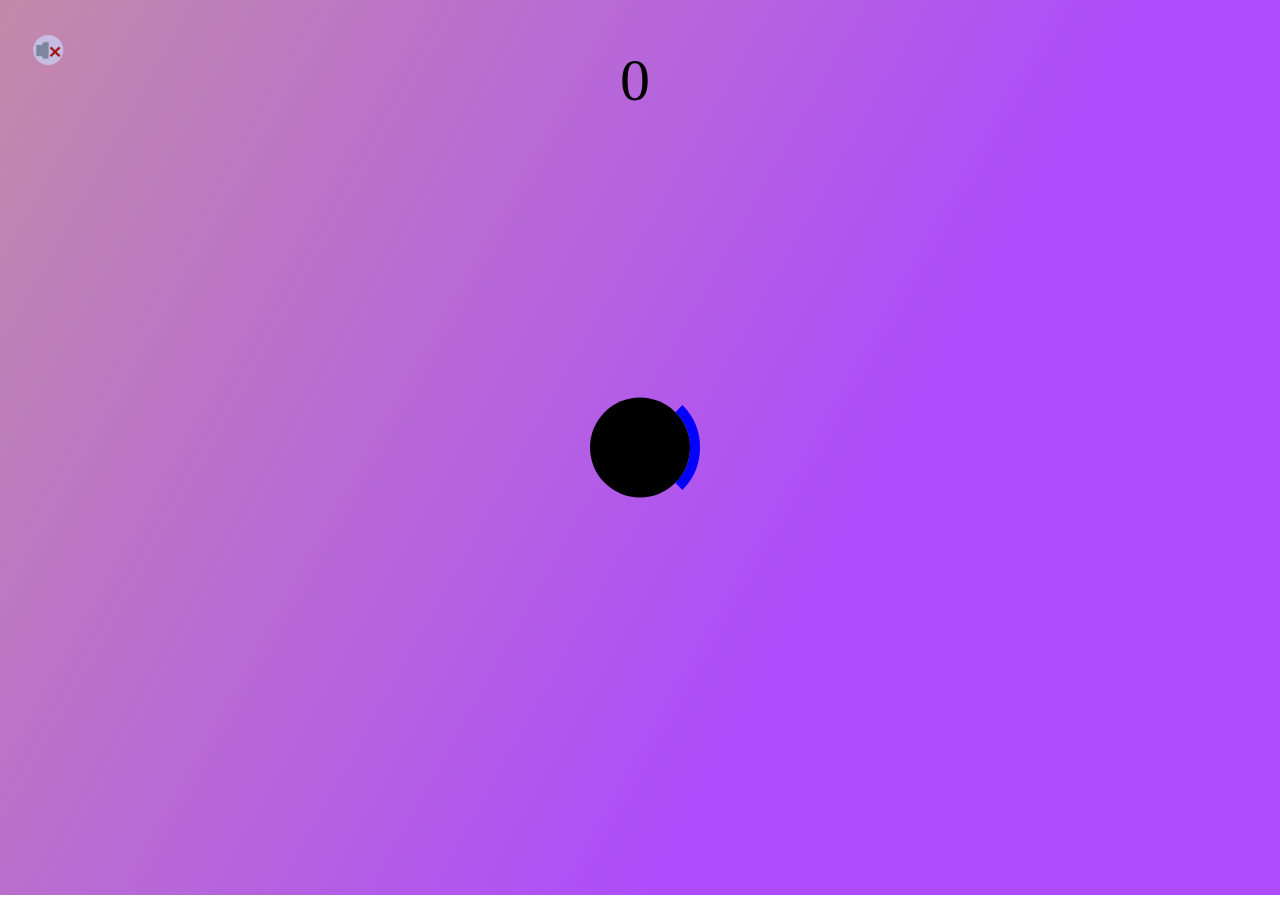
<file: index.html>
<!DOCTYPE html>
<html lang="en">
	<head>	
		<meta charset="utf-8">
		<title>Simple Canvas Game</title>
		<link href="game.css" rel="stylesheet" type="text/css">
		<link href='http://fonts.googleapis.com/css?family=Merriweather:400,900,700' rel='stylesheet' type='text/css'>
	</head>
	<script src="https://trigger.io/catalyst/target/target-script-min.js#62EAEEF5-661F-49D4-A671-B6EA048C3BAA"></script>
	<body style="margin:0px;">
			
		<div id="overlay">
			<div id="gameover">
				<h1>Game over!</h1>
				Your relationship with our balls lasted for <input type="text" id="score" disabled value="3.1415692"> <br>seconds.<br><br>
				<input type="text" placeholder="Enter your name" id="namefield"><br><br><br><br>
				<a id="playagainbtn">Play again!</a><br><br><br><br><br>
				<a id="save" href="http://waveos.pf-control.de/scores/scoreboard.php">Highscores</a><br><br><br>
			</div>
		</div>
		<script src="js/CollisionManager.js"></script>
		<script src="js/CenterBar.js"></script>
		<script src="js/ItemSymbol.js"></script>
		<script src="js/ItemQueue.js"></script>
		<script src="js/ItemConfig.js"></script>
		<script src="js/ItemBox.js"></script>
		<script src="js/Laser.js"></script>
		<script src="js/Pad.js"></script>
		<script src="js/Center.js"></script>
		<script src="js/Ball.js"></script>
		<script src="js/Fighter.js"></script>
		<script src="js/Shot.js"></script>
		<script src="js/ItemBlast.js"></script>
		<script src="js/AoEBlast.js"></script>
		<script src="js/Main.js"></script>
	</body>
</html>
</file>
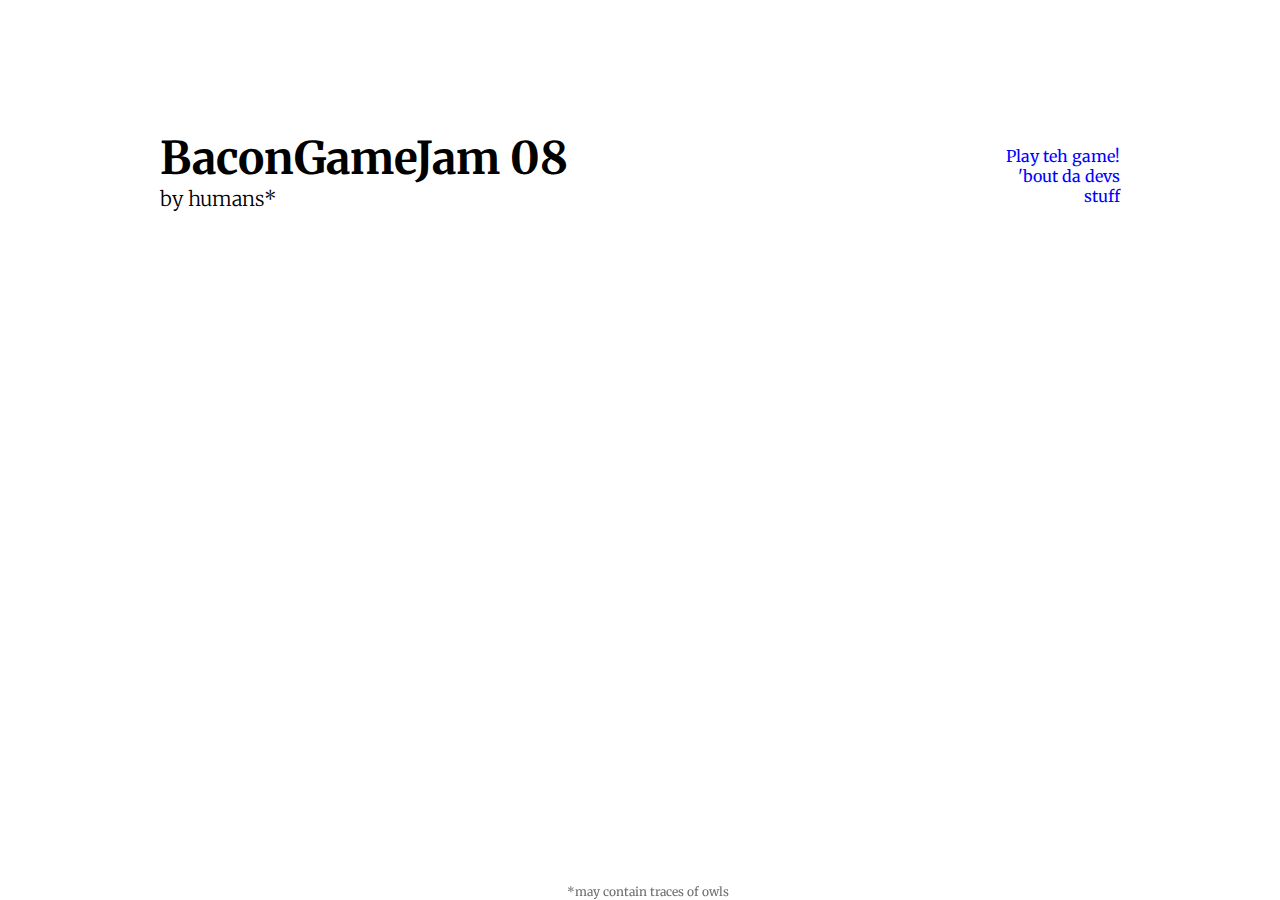
<file: website/index.html>
<!DOCTYPE html>
<html>
	<head>
		<title>MAVG - BaconGameJam08</title>
		<link href="style.css" rel="stylesheet" type="text/css">
		<link href='http://fonts.googleapis.com/css?family=Merriweather:400,900,700' rel='stylesheet' type='text/css'>
	</head>
	<body>
		<div id="container">
			<div id="title">
				<h1>BaconGameJam 08</h1>
				<h2>by humans*</h2>
			</div>
			<div id="nav">
				<ul>
					<li><a href="#">Play teh game!</a></li>
					<li><a href="devs.html">'bout da devs</a></li>
					<li><a href="#">stuff</a></li>
				</ul>
			</div>
			<div style="clear:both;"></div>
		</div>
		<div class="footer">
			<span class="fineprint">*may contain traces of owls</span>
		</div>
	</body>
</html>
</file>
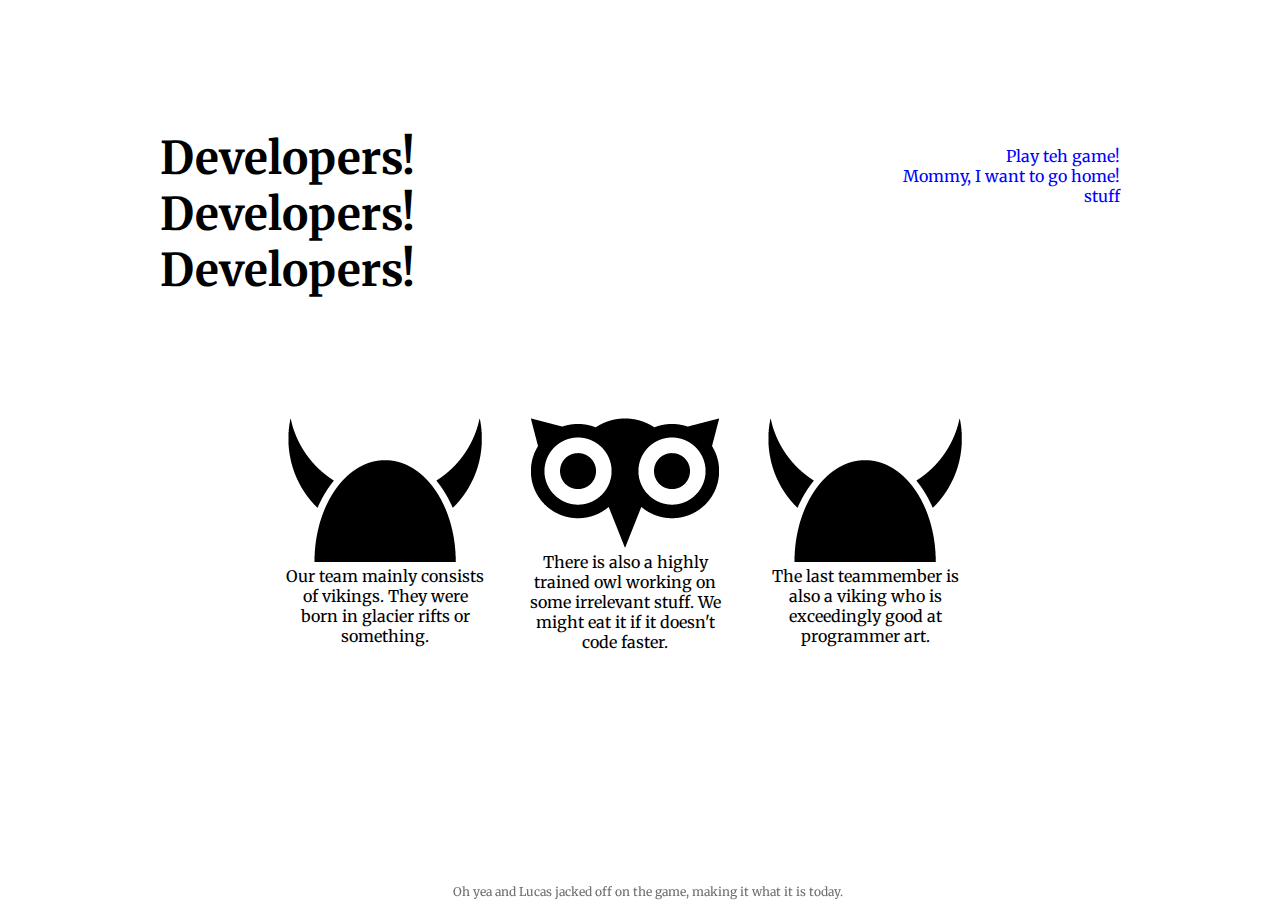
<file: website/devs.html>
<!DOCTYPE html>
<html>
	<head>
		<title>MAVG - BaconGameJam08</title>
		<link href="style.css" rel="stylesheet" type="text/css">
		<link href='http://fonts.googleapis.com/css?family=Merriweather:400,900,700' rel='stylesheet' type='text/css'>
	</head>
	<body>
		<div id="container-devs">
			<div id="title">
				<h1>Developers!</h1>
				<h1>Developers!</h1>
				<h1>Developers!</h1>
			</div>
			<div id="nav">
				<ul>
					<li><a href="#">Play teh game!</a></li>
					<li><a href="index.html">Mommy, I want to go home!</a></li>
					<li><a href="#">stuff</a></li>
				</ul>
			</div>
			<div style="clear:both;"></div>
		</div>
		<div id="devs">
			<div class="dev">
				<img src="vikinghelmet.png" alt="viking helmet">
				Our team mainly consists of vikings. They were born in glacier rifts or something.
			</div>
			<div class="dev">
				<img src="owlface.png" alt="viking helmet">
				There is also a highly trained owl working on some irrelevant stuff. We might eat it if it doesn't code faster.
			</div>
			<div class="dev">
				<img src="vikinghelmet.png" alt="owl face">
				The last teammember is also a viking who is exceedingly good at programmer art.
			</div>
		</div>
		<div class="footer">
			<span class="fineprint">Oh yea and Lucas jacked off on the game, making it what it is today.</span>
		</div>
	</body>
</html>
</file>
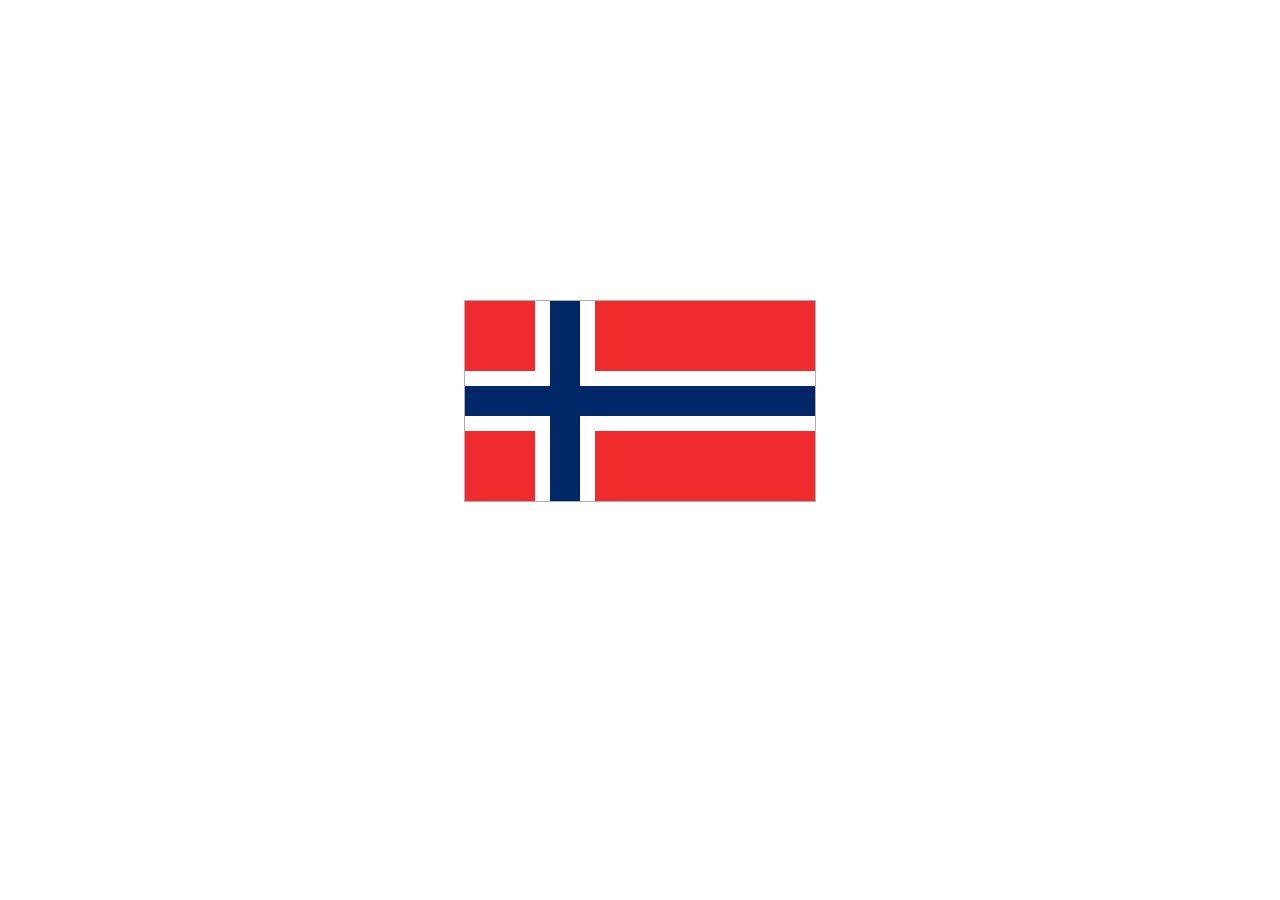
<file: website/flag.html>
<!DOCTYPE html>
<html>
	<head>
		<title>Norwegian-German Flag</title>
		<link href="flag.css" type="text/css" rel="stylesheet">
	</head>
	<body>
		<div class="flag">
			<div class="bg_color"></div>
			<div class="hbar1"></div>
			<div class="vbar1"></div>
			<div class="vbar2"></div>
			<div class="hbar2"></div>
		</div>
	</body>
</html>
</file>
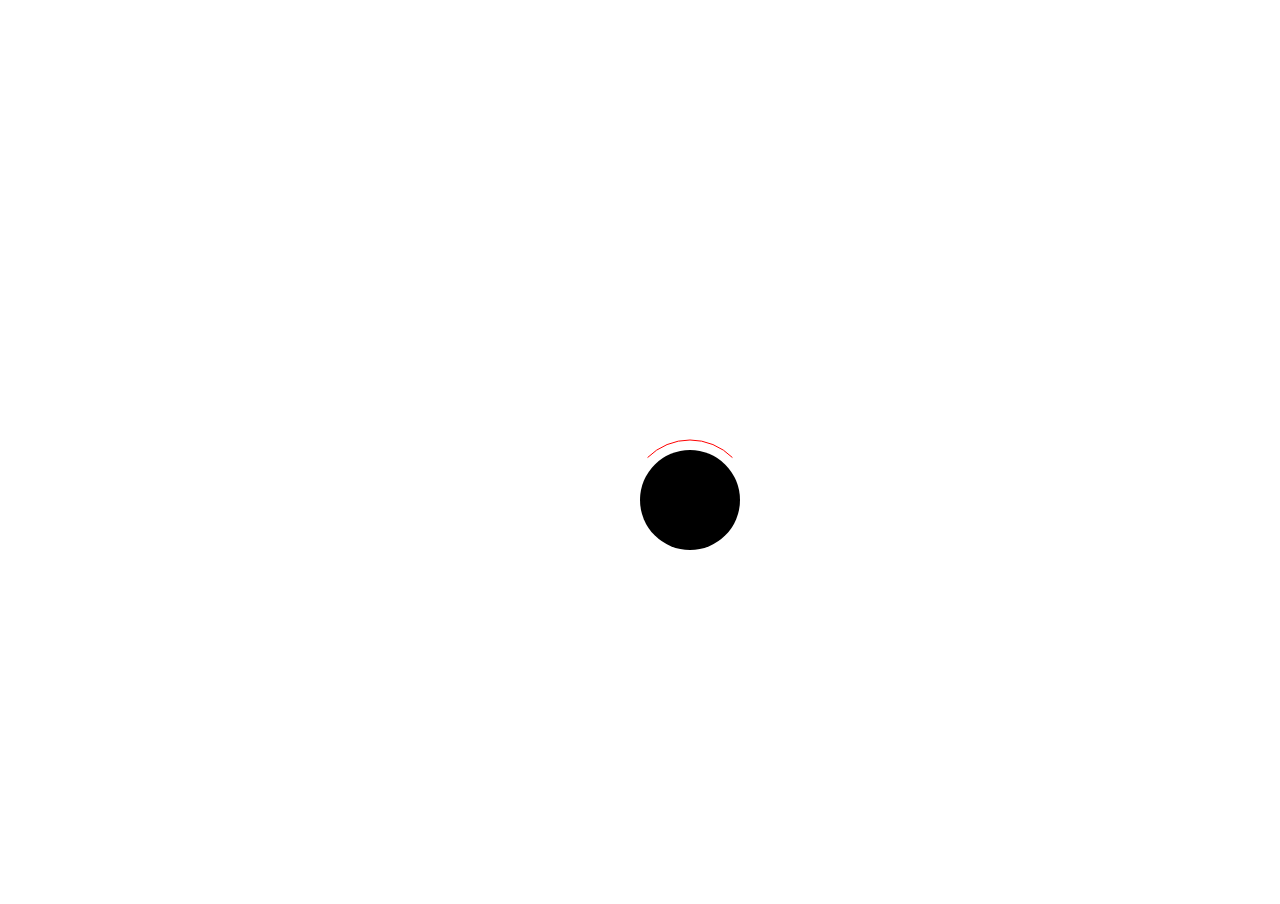
<file: website/game.html>
<!DOCTYPE html>
<html lang="en">
	<head>
		<meta charset="utf-8">
		<title>MAVG - BaconGameJam08</title>
	</head>
	<body onload="startGame();" style="padding:0px; margin:0px;">
		<script src="game.js"></script>
		<script src="enemyball.js"></script>
		<script src="player.js"></script>
	</body>
</html>
</file>
<file: game.css>
html{
	font
	font-family: 'Merriweather', serif;
}

#body{
	overflow:hidden;
	margin:0px !important;
	background-color: "black";
}

#gameover{
	width:400px;
	border:1px solid #cfcfcf;
	text-align:center;
	background-color:#fff;
	border-radius:8px;
	margin:auto;
	padding:10px;
	/*display:none;*/
}
#overlay{
	position:fixed;
	top:10%;
	left:-30%;
	width:100%;
	height:100%;
	/*background-color:rgba(234, 109, 77, 1);*/
	/* Is someone there? */
	display:none;
}
#score{
	font-weight:bold;
	text-align:center;
	width:250px;
	padding:10px;
	margin:20px;
	border:0px;
	border-bottom:1px solid #afafaf !important;
	outline:none;
	background-color:#fff;
}
#namefield{
	font-weight:bold;
	text-align:center;
	width:250px;
	padding:10px;
	margin:20px;
	border:0px;
	border-bottom:1px solid #afafaf !important;
	outline:none;
}
#save{
	background-color:#5FAF64;
	border:0px;
	color:#fff;
	font-weight:bolder;
	font-family:"Merriweather", serif;
	font-size:2em;
	padding:20px;
	border-radius:7px;
	text-decoration: none;
}
#save:hover{
	background-color:#87D170;
	cursor:pointer;
}
#playagainbtn{
	background-color:#5FAF64;
	border:0px;
	color:#fff;
	font-weight:bolder;
	font-family:"Merriweather", serif;
	font-size:2em;
	padding:20px;
	border-radius:7px;
}
#playagainbtn:hover{
	background-color:#87D170;
	cursor:pointer;
}


#highscoreoverlay{
	position:absolute;
	top:0px;
	left:0px;
	display:block;
	min-width:100%;
	min-height:100%;
	background-color:#fff;
}

#iframe{
	min-width:100%;
	min-height:100%;
}
</file>
<file: website/style.css>
html{
	font-family: 'Merriweather', serif;
}

h1 {
	font-family: 'Merriweather', serif;
	font-weight:bold;
	font-size:45px;
	margin:0px;
}
h2 {
	font-family:'Merriweather', serif;
	font-weight:lighter;
	font-size:20px;
	margin:0px;
}

#container {
	margin-top:130px !important;
	width:960px;
	margin:auto;
}
#container-devs {
	margin-top:130px !important;
	width:960px;
	margin:auto;
}
#title{
	float:left;
}
#nav{
	float:right;
}
ul {
	list-style-type: none;
	text-align: right;
}
a{
	font-family:'Merriweather', serif;
	color:blue;
	text-decoration: none;
}
a:hover{
	text-decoration: underline;
}


.footer{
	position:fixed;
	bottom:0px;
	width:100%;
	text-align: center;
}
.fineprint{
	color:#6f6f6f;
	font-size:12px;
}
#devs{
	width:750px;
	margin-top:100px !important;
	margin:auto;
}
.dev{
	width:200px;
	margin: 20px;
	float:left;
	text-align: center;
}
</file>
<file: website/flag.css>
.flag{
	margin:auto;
	margin-top:300px;
	width:350px;
	height:200px;
	background-color:#000;
	border:1px solid #afafaf;
}
.bg_color{
	background-color: #ef2b2d;
	width:350px;
	height:200px;
	position: absolute;
	transition: ease-in-out 2s;
}
.vbar1{
	background-color:#fff;
	width:60px;
	height:200px;
	margin-left:70px;
	position: absolute;
	transition: ease-in-out 0.3s;
}
.hbar1{
	background-color:#fff;
	width:350px;
	height:60px;
	position: absolute;
	margin-top:70px;
	transition: ease-in-out 2s;
}
.vbar2{
	background-color:#002868;
	width:30px;
	height:200px;
	margin-left:85px;
	position: absolute;
	transition: ease-in-out 0.3s;
}
.hbar2{
	background-color:#002868;
	width:350px;
	height:30px;
	position: absolute;
	margin-top:85px;
	transition: ease-in-out 2s;
}

.flag:hover .bg_color{
	background-color:#000;
	transition: ease-in-out 2s;
}

.flag:hover .hbar1{
	background-color:#dd0000;
	width:350px;
	height:67px;
	margin-top:66px;
	transition: ease-in-out 2s;
}

.flag:hover .hbar2{
	background-color:#ffce00;
	width:350px;
	height:67px;
	margin-top:133px;
	transition: ease-in-out 2s;
}

.flag:hover .vbar1{
	opacity:0.0;
	transition: ease-in-out 0.3s;
}
.flag:hover .vbar2{
	opacity:0.0;
	transition: ease-in-out 0.3s;
}
</file>
